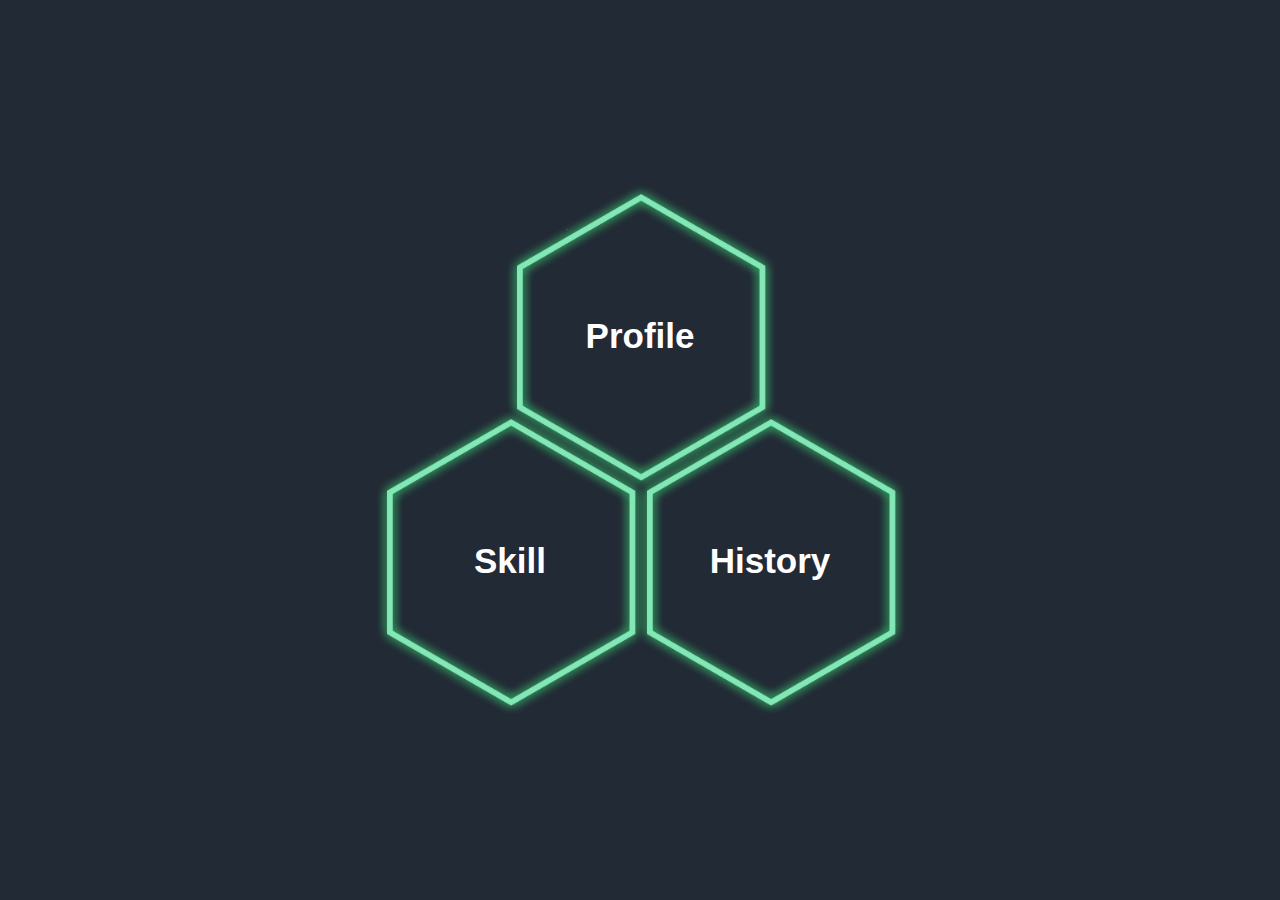
<file: index.html>
<!doctype html><head><title>ploffer11's github page</title><link href="https://fonts.googleapis.com/css?family=Do+Hyeon&display=swap" rel="stylesheet"><link href="/static/css/main.05d8b5dd.chunk.css" rel="stylesheet"></head><body><div id="container"></div><script>!function(l){function e(e){for(var r,t,n=e[0],o=e[1],u=e[2],f=0,i=[];f<n.length;f++)t=n[f],Object.prototype.hasOwnProperty.call(a,t)&&a[t]&&i.push(a[t][0]),a[t]=0;for(r in o)Object.prototype.hasOwnProperty.call(o,r)&&(l[r]=o[r]);for(s&&s(e);i.length;)i.shift()();return c.push.apply(c,u||[]),p()}function p(){for(var e,r=0;r<c.length;r++){for(var t=c[r],n=!0,o=1;o<t.length;o++){var u=t[o];0!==a[u]&&(n=!1)}n&&(c.splice(r--,1),e=f(f.s=t[0]))}return e}var t={},a={1:0},c=[];function f(e){if(t[e])return t[e].exports;var r=t[e]={i:e,l:!1,exports:{}};return l[e].call(r.exports,r,r.exports,f),r.l=!0,r.exports}f.m=l,f.c=t,f.d=function(e,r,t){f.o(e,r)||Object.defineProperty(e,r,{enumerable:!0,get:t})},f.r=function(e){"undefined"!=typeof Symbol&&Symbol.toStringTag&&Object.defineProperty(e,Symbol.toStringTag,{value:"Module"}),Object.defineProperty(e,"__esModule",{value:!0})},f.t=function(r,e){if(1&e&&(r=f(r)),8&e)return r;if(4&e&&"object"==typeof r&&r&&r.__esModule)return r;var t=Object.create(null);if(f.r(t),Object.defineProperty(t,"default",{enumerable:!0,value:r}),2&e&&"string"!=typeof r)for(var n in r)f.d(t,n,function(e){return r[e]}.bind(null,n));return t},f.n=function(e){var r=e&&e.__esModule?function(){return e.default}:function(){return e};return f.d(r,"a",r),r},f.o=function(e,r){return Object.prototype.hasOwnProperty.call(e,r)},f.p="/";var r=this["webpackJsonpploffer11.github.io"]=this["webpackJsonpploffer11.github.io"]||[],n=r.push.bind(r);r.push=e,r=r.slice();for(var o=0;o<r.length;o++)e(r[o]);var s=n;p()}([])</script><script src="/static/js/2.05426a24.chunk.js"></script><script src="/static/js/main.494a56c8.chunk.js"></script></body>
</file>
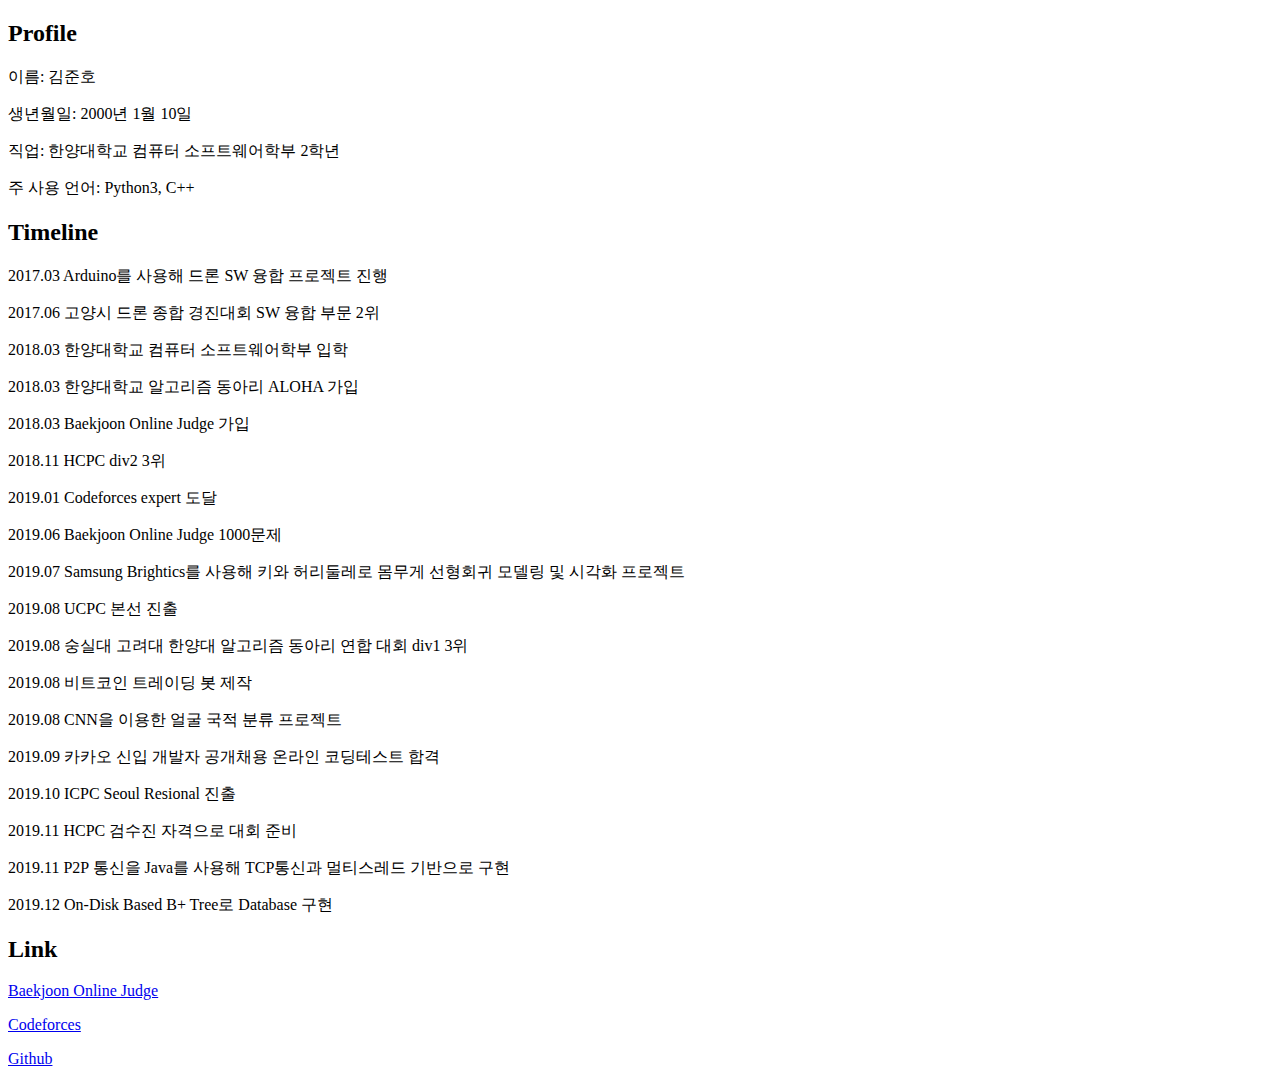
<file: temp.html>
<!doctype html>
<html>

<head>
    <title>ploffer11's history</title>
</head>

<body>
    <h2>Profile</h2>
    <p>이름: 김준호</p>
    <p>생년월일: 2000년 1월 10일</p>
    <p>직업: 한양대학교 컴퓨터 소프트웨어학부 2학년</p>
    <p>주 사용 언어: Python3, C++</p>

    <h2>Timeline</h2>

    <p>2017.03 Arduino를 사용해 드론 SW 융합 프로젝트 진행</p>
    <p>2017.06 고양시 드론 종합 경진대회 SW 융합 부문 2위</p>
    <p>2018.03 한양대학교 컴퓨터 소프트웨어학부 입학</p>
    <p>2018.03 한양대학교 알고리즘 동아리 ALOHA 가입</p>
    <p>2018.03 Baekjoon Online Judge 가입</p>
    <p>2018.11 HCPC div2 3위</p>
    <p>2019.01 Codeforces expert 도달</p>
    <p>2019.06 Baekjoon Online Judge 1000문제</p>
    <p>2019.07 Samsung Brightics를 사용해 키와 허리둘레로 몸무게 선형회귀 모델링 및 시각화 프로젝트</p>
    <p>2019.08 UCPC 본선 진출</p>
    <p>2019.08 숭실대 고려대 한양대 알고리즘 동아리 연합 대회 div1 3위</p>
    <p>2019.08 비트코인 트레이딩 봇 제작</p>
    <p>2019.08 CNN을 이용한 얼굴 국적 분류 프로젝트</p>
    <p>2019.09 카카오 신입 개발자 공개채용 온라인 코딩테스트 합격</p>
    <p>2019.10 ICPC Seoul Resional 진출</p>
    <p>2019.11 HCPC 검수진 자격으로 대회 준비</p>
    <p>2019.11 P2P 통신을 Java를 사용해 TCP통신과 멀티스레드 기반으로 구현</p>
    <p>2019.12 On-Disk Based B+ Tree로 Database 구현</p>

    <h2>Link</h2>
    <a href="https://www.acmicpc.net/user/ploffer11">Baekjoon Online Judge</a>
    <p></p>
    <a href="https://codeforces.com/profile/coano2000">Codeforces</a>
    <p></p>
    <a href="https://github.com/ploffer11">Github</a>
</body>

</html>
</file>
<file: static/css/main.05d8b5dd.chunk.css>
body{margin:0;min-height:100vh;width:"100%"}#container{background-color:#222a35;min-height:100vh;width:"100%"}#container,.hexagon a{margin:0;display:flex;align-items:center;justify-content:center}.hexagon a{height:325px;width:325px;position:absolute;cursor:pointer;-webkit-clip-path:polygon(39px 92px,39px 236px,163px 308px,288px 236px,288px 235px,288px 92px,163px 21px);clip-path:polygon(39px 92px,39px 236px,163px 308px,288px 236px,288px 235px,288px 92px,163px 21px);padding:0;text-align:center;text-decoration:none;font-size:35px;font-family:sans-serif;font-weight:700;color:#fff;-webkit-transition:background-color 1s cubic-bezier(.175,.885,.32,1.275);transition:background-color 1s cubic-bezier(.175,.885,.32,1.275)}.hexagon a:hover{background-color:rgba(104,230,171,.25);color:#fff}.basic p{font-size:35px}.basic p,.strike p{padding:0;margin:0;font-family:sans-serif;font-weight:700;color:#fff;display:block}.strike p{font-size:100px}.history{display:block;margin:0;padding-top:15px;padding-bottom:0;align-items:center;justify-content:center;min-height:30vh;-webkit-transition:-webkit-transform 1s cubic-bezier(.175,.885,.32,1.275);transition:-webkit-transform 1s cubic-bezier(.175,.885,.32,1.275);transition:transform 1s cubic-bezier(.175,.885,.32,1.275);transition:transform 1s cubic-bezier(.175,.885,.32,1.275),-webkit-transform 1s cubic-bezier(.175,.885,.32,1.275)}.history .day{font-size:23px;margin:0;border-radius:5px;padding:5px}.history .day,.history .text{color:#fff;font-family:Do Hyeon,sans-serif}.history .text{font-size:22px;margin:5px auto 30px 0;padding:30px;background:transparent;border-style:solid;-webkit-border-image:-webkit-gradient(linear,left top,right top,from(#21f0a1),to(#e78df3));-webkit-border-image:linear-gradient(90deg,#21f0a1 0,#e78df3);border-image:-webkit-gradient(linear,left top,right top,from(#21f0a1),to(#e78df3));border-image:linear-gradient(90deg,#21f0a1 0,#e78df3);border-image-slice:1}.history:hover{cursor:default;-webkit-transform:scale(1.15);transform:scale(1.15)}.history:hover>.text{border-image-width:5px}.skill{margin-top:20px;margin-bottom:20px;padding:40px;-webkit-transition:-webkit-transform .4s cubic-bezier(.075,.82,.165,1);transition:-webkit-transform .4s cubic-bezier(.075,.82,.165,1);transition:transform .4s cubic-bezier(.075,.82,.165,1);transition:transform .4s cubic-bezier(.075,.82,.165,1),-webkit-transform .4s cubic-bezier(.075,.82,.165,1);min-height:25vh}.skill:hover{cursor:default;-webkit-transform:scale(1.1);transform:scale(1.1);border:1px solid #fff}.skill p{margin:20px 0 10px 2px;display:inline-block;font-size:30px;font-family:Do Hyeon,sans-serif;color:#fff}.base-bar{width:80vw;height:8vh;margin:0;border:1px solid #1e2020;background-image:-webkit-gradient(linear,left top,left bottom,from(rgba(255,209,236,.4)),color-stop(50%,rgba(255,209,236,0)),to(rgba(255,209,236,.4))),-webkit-gradient(linear,left top,right top,from(rgba(255,209,236,.4)),color-stop(20%,rgba(255,209,236,0))),-webkit-gradient(linear,left top,right top,from(#65f8c0),to(#00ff0d));background-image:linear-gradient(180deg,rgba(255,209,236,.4) 0,rgba(255,209,236,0) 50%,rgba(255,209,236,.4)),linear-gradient(90deg,rgba(255,209,236,.4) 0,rgba(255,209,236,0) 20%),linear-gradient(90deg,#65f8c0 0,#00ff0d)}.percent-bar{float:right;background-image:-webkit-gradient(linear,left top,left bottom,from(hsla(0,0%,100%,.05)),color-stop(50%,rgba(0,0,0,.05)),to(hsla(0,0%,100%,.05))),-webkit-gradient(linear,left top,right top,from(#272c2b),color-stop(0,#2d2a2e));background-image:linear-gradient(180deg,hsla(0,0%,100%,.05) 0,rgba(0,0,0,.05) 50%,hsla(0,0%,100%,.05)),linear-gradient(90deg,#272c2b 0,#2d2a2e 0)}.current-percent-bar{background:-webkit-gradient(linear,left top,right top,from(hsla(0,0%,100%,0)),color-stop(50%,rgba(216,199,199,.5)),to(hsla(0,0%,100%,0)));background:linear-gradient(90deg,hsla(0,0%,100%,0) 0,rgba(216,199,199,.5) 50%,hsla(0,0%,100%,0))}.flip-card{border:5px solid #fff;background-color:transparent;width:600px;height:400px;-webkit-perspective:1000px;perspective:1000px}.flip-card-inner{position:relative;width:100%;height:100%;text-align:center;-webkit-transition:-webkit-transform .8s;transition:-webkit-transform .8s;transition:transform .8s;transition:transform .8s,-webkit-transform .8s;-webkit-transform-style:preserve-3d;transform-style:preserve-3d}.flip-card:hover .flip-card-inner{-webkit-transform:rotateY(180deg);transform:rotateY(180deg)}.flip-card-back,.flip-card-front{position:absolute;width:100%;height:100%;-webkit-backface-visibility:hidden;backface-visibility:hidden}.flip-card-front{background-color:#81ffcf;color:#000}.flip-card-back{color:#fff;font-family:Do Hyeon,sans-serif;-webkit-transform:rotateY(180deg);transform:rotateY(180deg);display:flex;align-items:center;justify-content:center;flex-direction:column}.flip-card-back p{font-size:25px;margin:10px}.flip-card h1{font-size:50px;margin:5px 10px 30px}
/*# sourceMappingURL=main.05d8b5dd.chunk.css.map */
</file>
